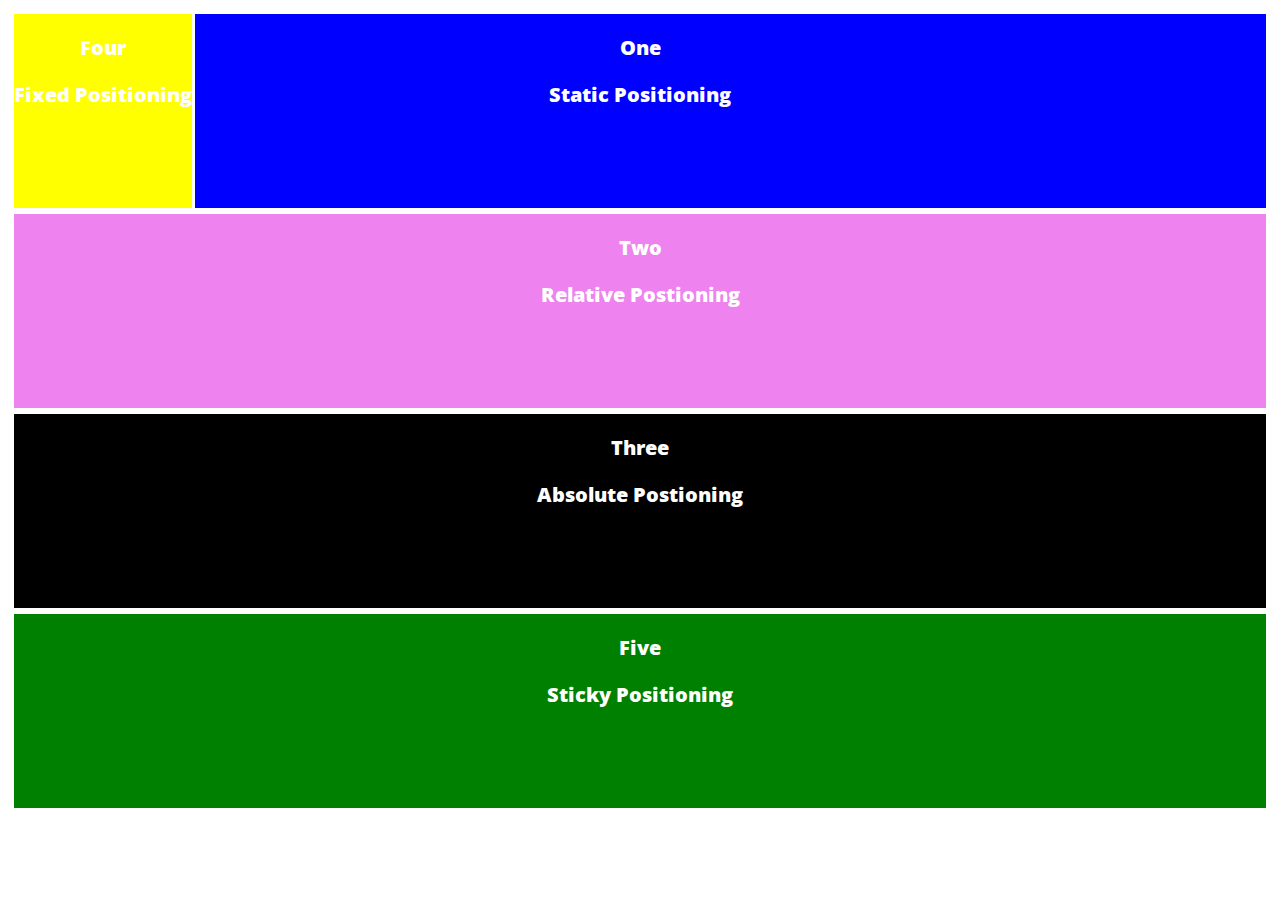
<file: CSS-position/Index.html>
<!DOCTYPE html>
<html lang="en">
<head>

    <meta charset="UTF-8">
    <meta name="viewport" content="width=device-width, initial-scale=1.0">
    <title>Css Positioning</title>
    <link rel="stylesheet" href="Style.css">

    <link rel="preconnect" href="https://fonts.googleapis.com">
    <link rel="preconnect" href="https://fonts.gstatic.com" crossorigin>
    <link href="https://fonts.googleapis.com/css2?family=Inter:ital,opsz,wght@0,14..32,100..900;1,14..32,100..900&family=Open+Sans:ital,wght@0,300..800;1,300..800&family=Winky+Sans:ital,wght@0,300..900;1,300..900&display=swap" rel="stylesheet">

</head>
<body>
    <div class="container">
        <!--Static Postioning-->
        <div class="static">
            <p>One</p>
            <p>Static Positioning</p>
        </div>
        <!--Relative Positioning-->
        <div class="relative">
            <p>Two</p>
            <p>Relative Postioning</p>
        </div>
        <!--Absolute Positioning-->
        <div class="absolute">
            <p>Three</p>
            <p>Absolute Postioning</p>
        </div>
        <!--Fixed Positioning-->
        <div class="fixed">
            <p>Four</p>
            <p>Fixed Positioning</p>
        </div>
        <!--Sticky Positioning-->
        <div class="sticky">
            <p>Five</p>
            <p>Sticky Positioning</p>
        </div>
    </div>
    
</body>
</html>
</file>
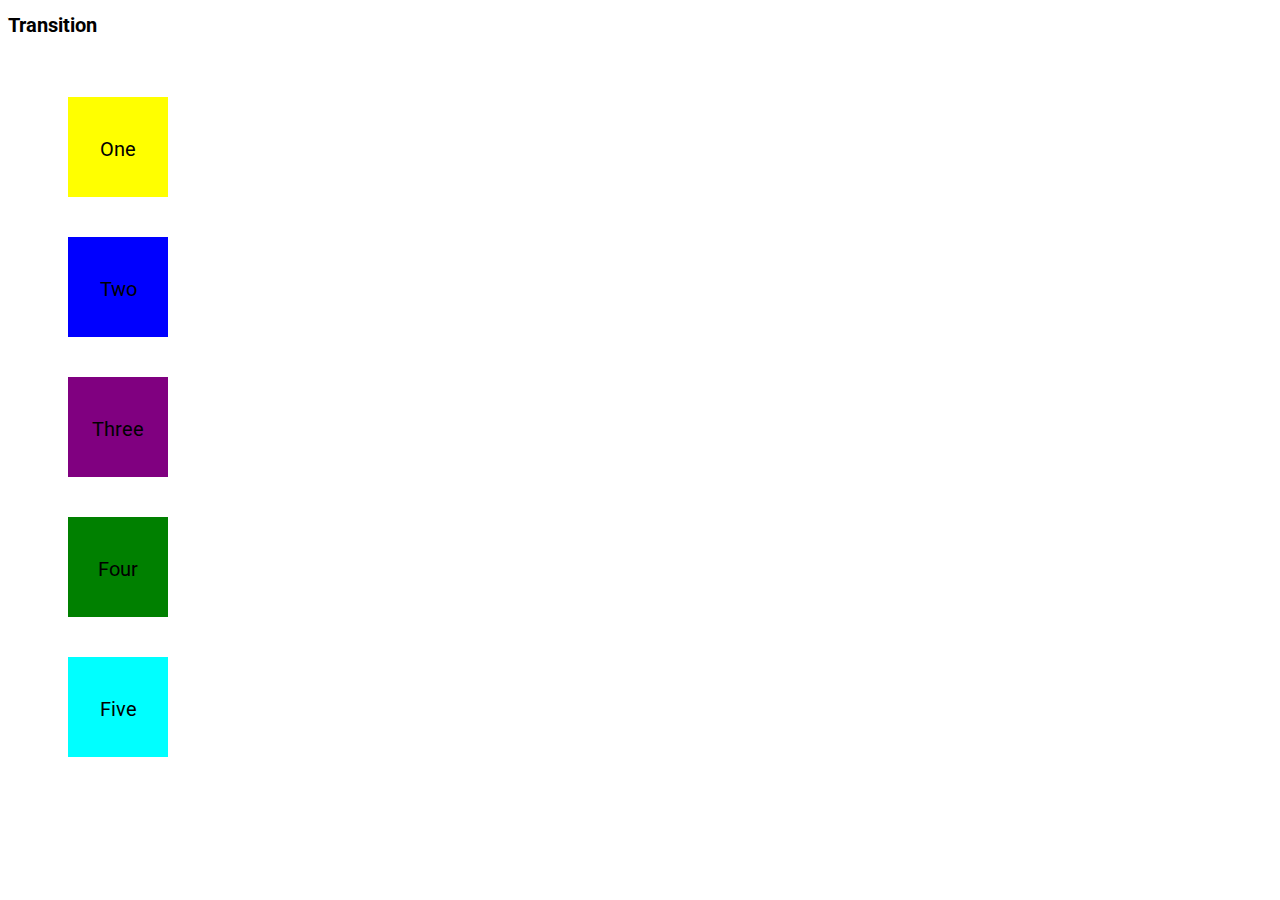
<file: Css-transition/Index.html>
<!DOCTYPE html>
<html lang="en">
<head>
    <meta charset="UTF-8">
    <meta name="viewport" content="width=device-width, initial-scale=1.0">
    <title>Css Transition Property Tutorial</title>
    <link rel="stylesheet" href="Style.css">

    <link rel="preconnect" href="https://fonts.googleapis.com">
    <link rel="preconnect" href="https://fonts.gstatic.com" crossorigin>
    <link href="https://fonts.googleapis.com/css2?family=Inter:ital,opsz,wght@0,14..32,100..900;1,14..32,100..900&family=Open+Sans:ital,wght@0,300..800;1,300..800&family=Roboto:ital,wght@0,100..900;1,100..900&family=Winky+Sans:ital,wght@0,300..900;1,300..900&display=swap" rel="stylesheet">

</head>
<body>
    <h1>Transition</h1>
    <div class="container-transition">
        <div class="One">
            <p>One</p>
        </div>
        <div class="Two">
            <p>Two</p>
        </div>
        <div class="Three">
            <p>Three</p>
        </div>
        <div class="Four">
            <p>Four</p>
        </div>
        <div class="Five">
            <p>Five</p>
        </div>
    </div>
</body>
</html>
</file>
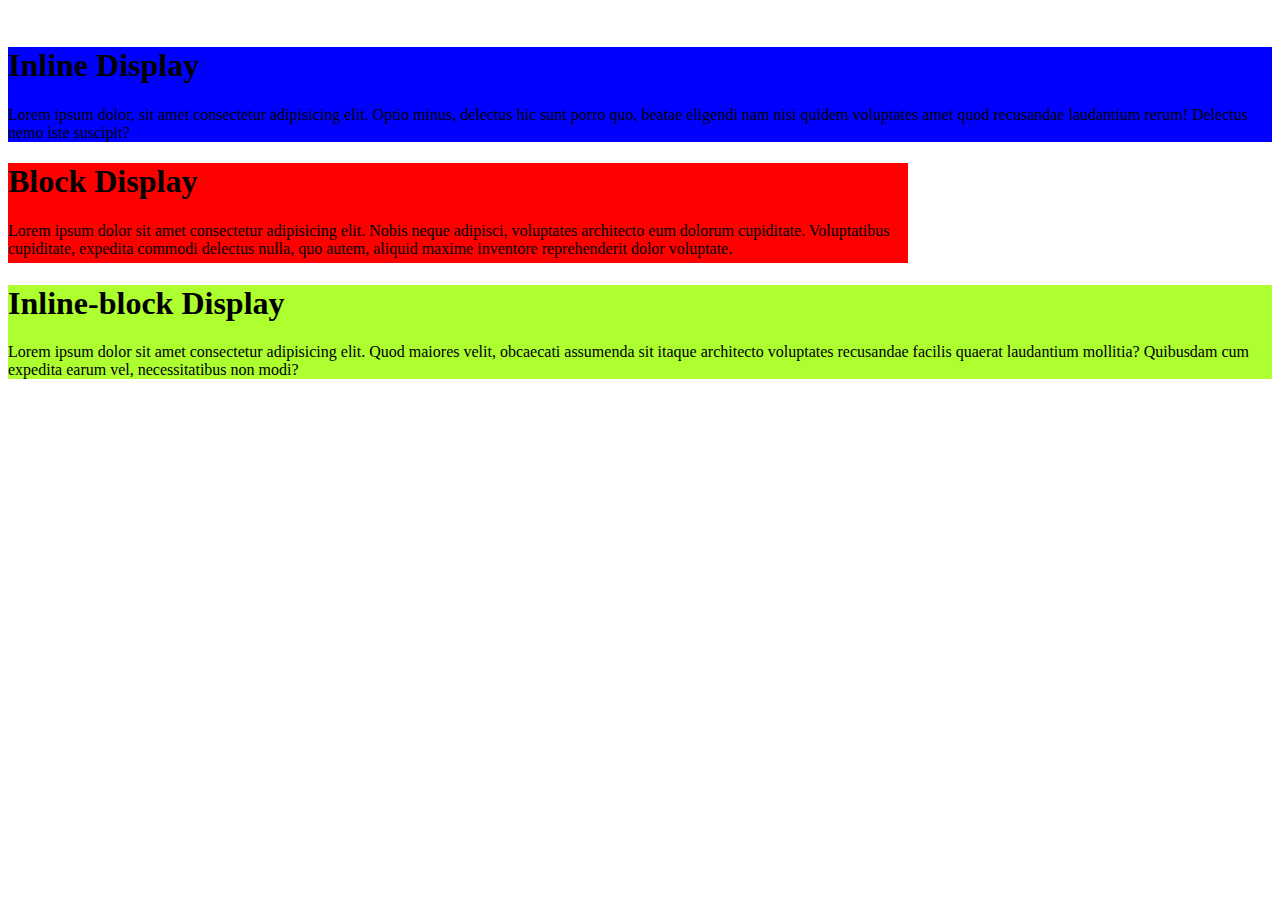
<file: Display/Index.html>
<!DOCTYPE html>
<html lang="en">
<head>
    <meta charset="UTF-8">
    <meta name="viewport" content="width=device-width, initial-scale=1.0">
    <link rel="stylesheet" href="style.css">
    <title>Display Modules</title>
</head>
<body>
    <div class="container">
            <div class="inline">
                <h1>Inline  Display</h1>
                <p>Lorem ipsum dolor, sit amet consectetur adipisicing elit. Optio minus, delectus hic sunt porro quo, beatae eligendi nam nisi quidem voluptates amet quod recusandae laudantium rerum! Delectus nemo iste suscipit?</p>
            </div>
            <div class="block-display">
                <h1>Block Display</h1>
                <p>Lorem ipsum dolor sit amet consectetur adipisicing elit. Nobis neque adipisci, voluptates architecto eum dolorum cupiditate. Voluptatibus cupiditate, expedita commodi delectus nulla, quo autem, aliquid maxime inventore reprehenderit dolor voluptate.</p>
            </div>
            <div class="inline-block-display">
                <h1>Inline-block Display</h1>
                <p>Lorem ipsum dolor sit amet consectetur adipisicing elit. Quod maiores velit, obcaecati assumenda sit itaque architecto voluptates recusandae facilis quaerat laudantium mollitia? Quibusdam cum expedita earum vel, necessitatibus non modi?</p>
            </div>
    </div>
</body>
</html>
</file>
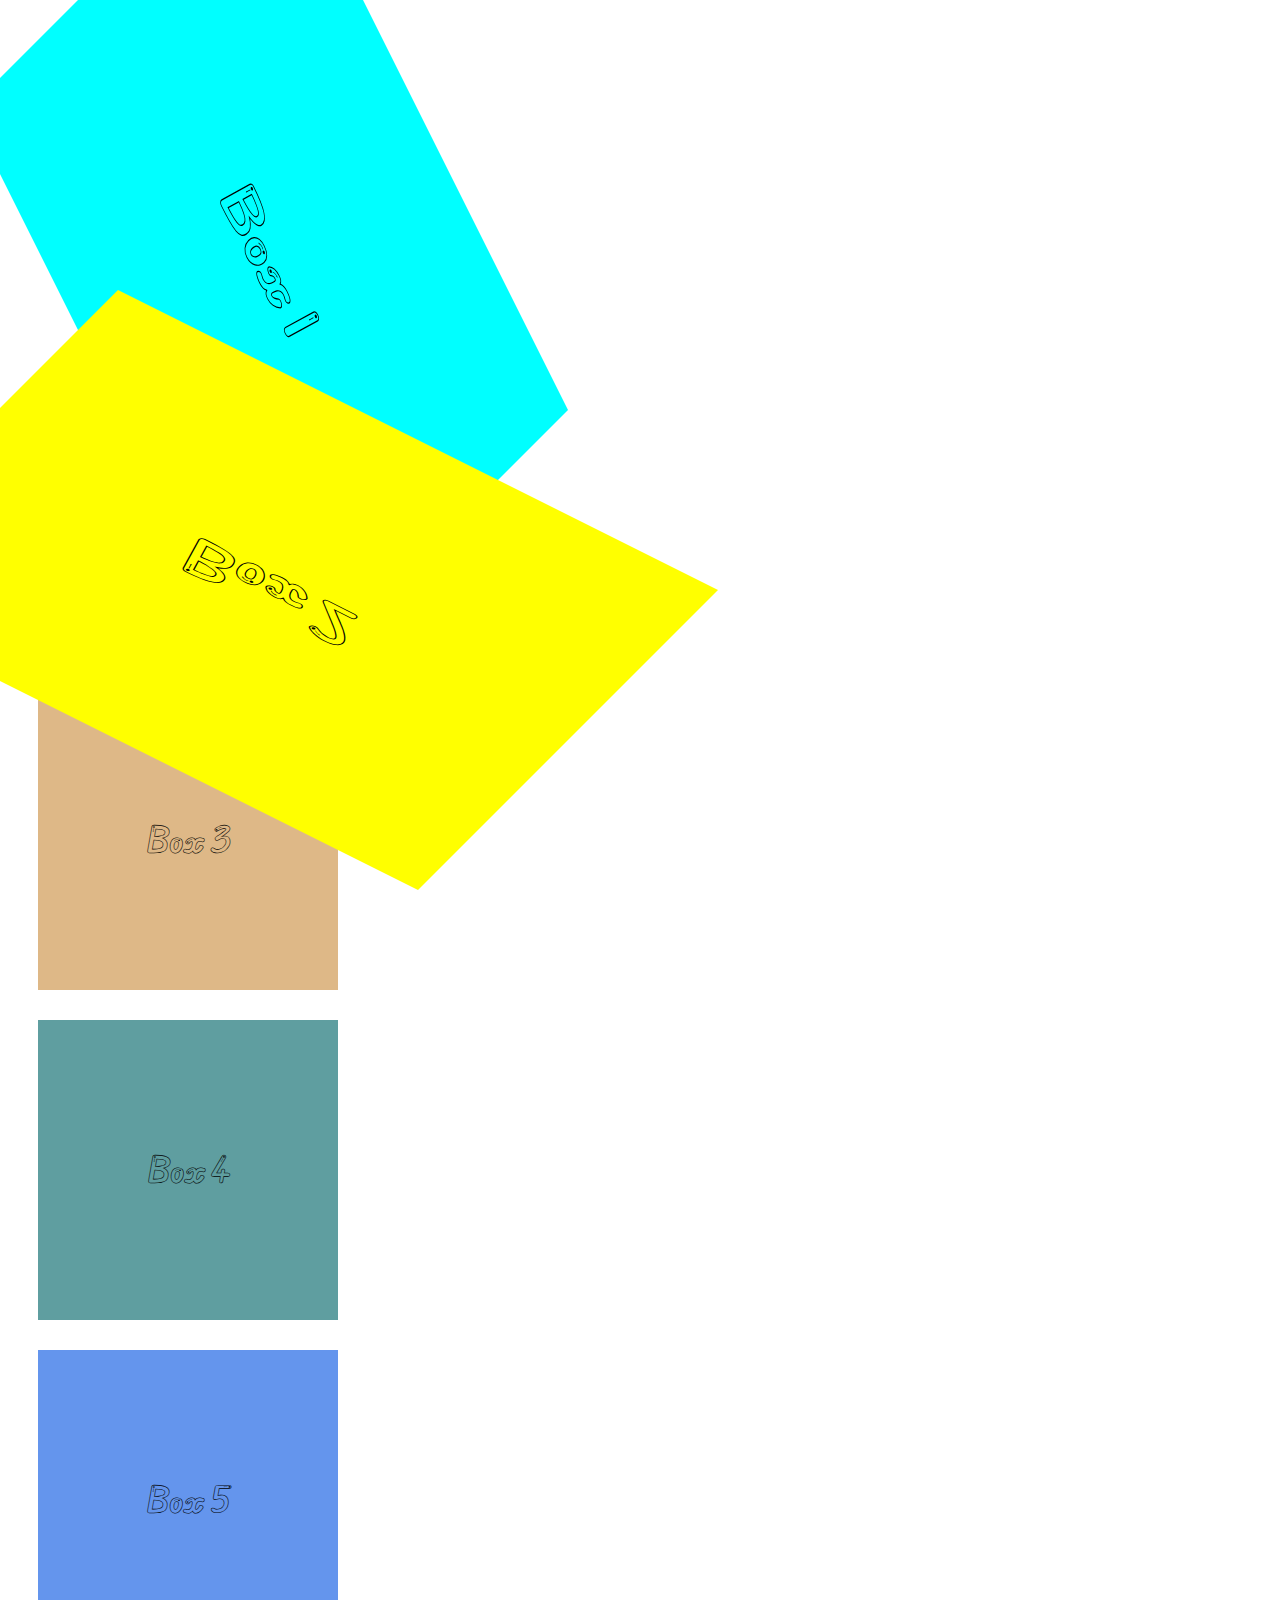
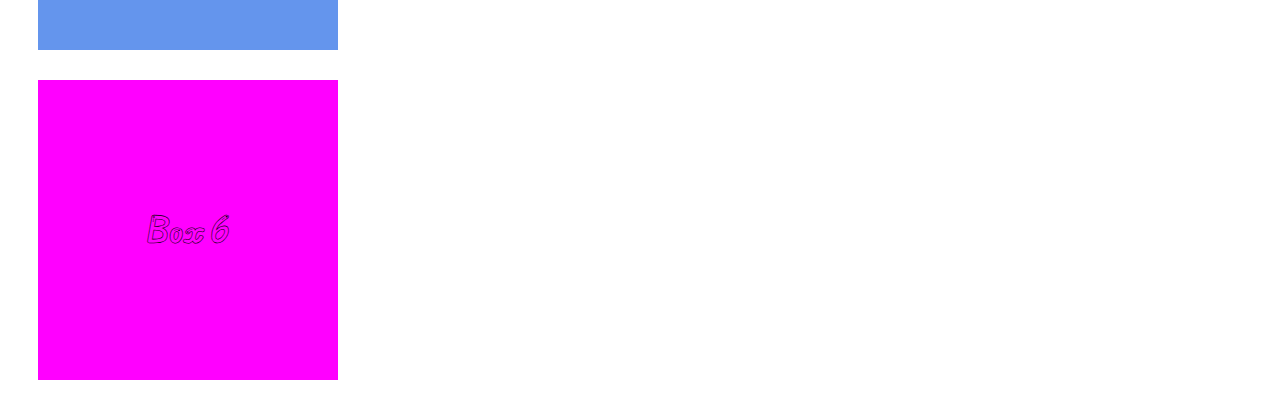
<file: Css Transformation property/Matrix/index.html>
<!DOCTYPE html>
<html lang="en">
<head>
    <meta charset="UTF-8">
    <meta name="viewport" content="width=device-width, initial-scale=1.0">
    <title>Document</title>
    <link rel="stylesheet" href="Main.css">
    
    <link rel="preconnect" href="https://fonts.googleapis.com">
    <link rel="preconnect" href="https://fonts.gstatic.com" crossorigin>
    <link href="https://fonts.googleapis.com/css2?family=Bebas+Neue&family=Edu+AU+VIC+WA+NT+Arrows:wght@400..700&family=Inter:ital,opsz,wght@0,14..32,100..900;1,14..32,100..900&family=Open+Sans:ital,wght@0,300..800;1,300..800&family=Roboto:ital,wght@0,100..900;1,100..900&family=Underdog&family=Winky+Sans:ital,wght@0,300..900;1,300..900&display=swap" rel="stylesheet">
    
</head>
<body>
    <div class="Container">
        <div class="One">
            <p>Box 1</p>
        </div>
        <div class="Two">
            <p>Box 2</p>
        </div>
        <div class="Three">
            <P>Box 3</P>
        </div>
        <div class="Four">
            <P>Box 4</P>
        </div>
        <div class="Five">
            <p>Box 5</p>
        </div>
        <div class="Six">
            <P>Box 6</P>
        </div>
    </div>
    
</body>
</html>
</file>
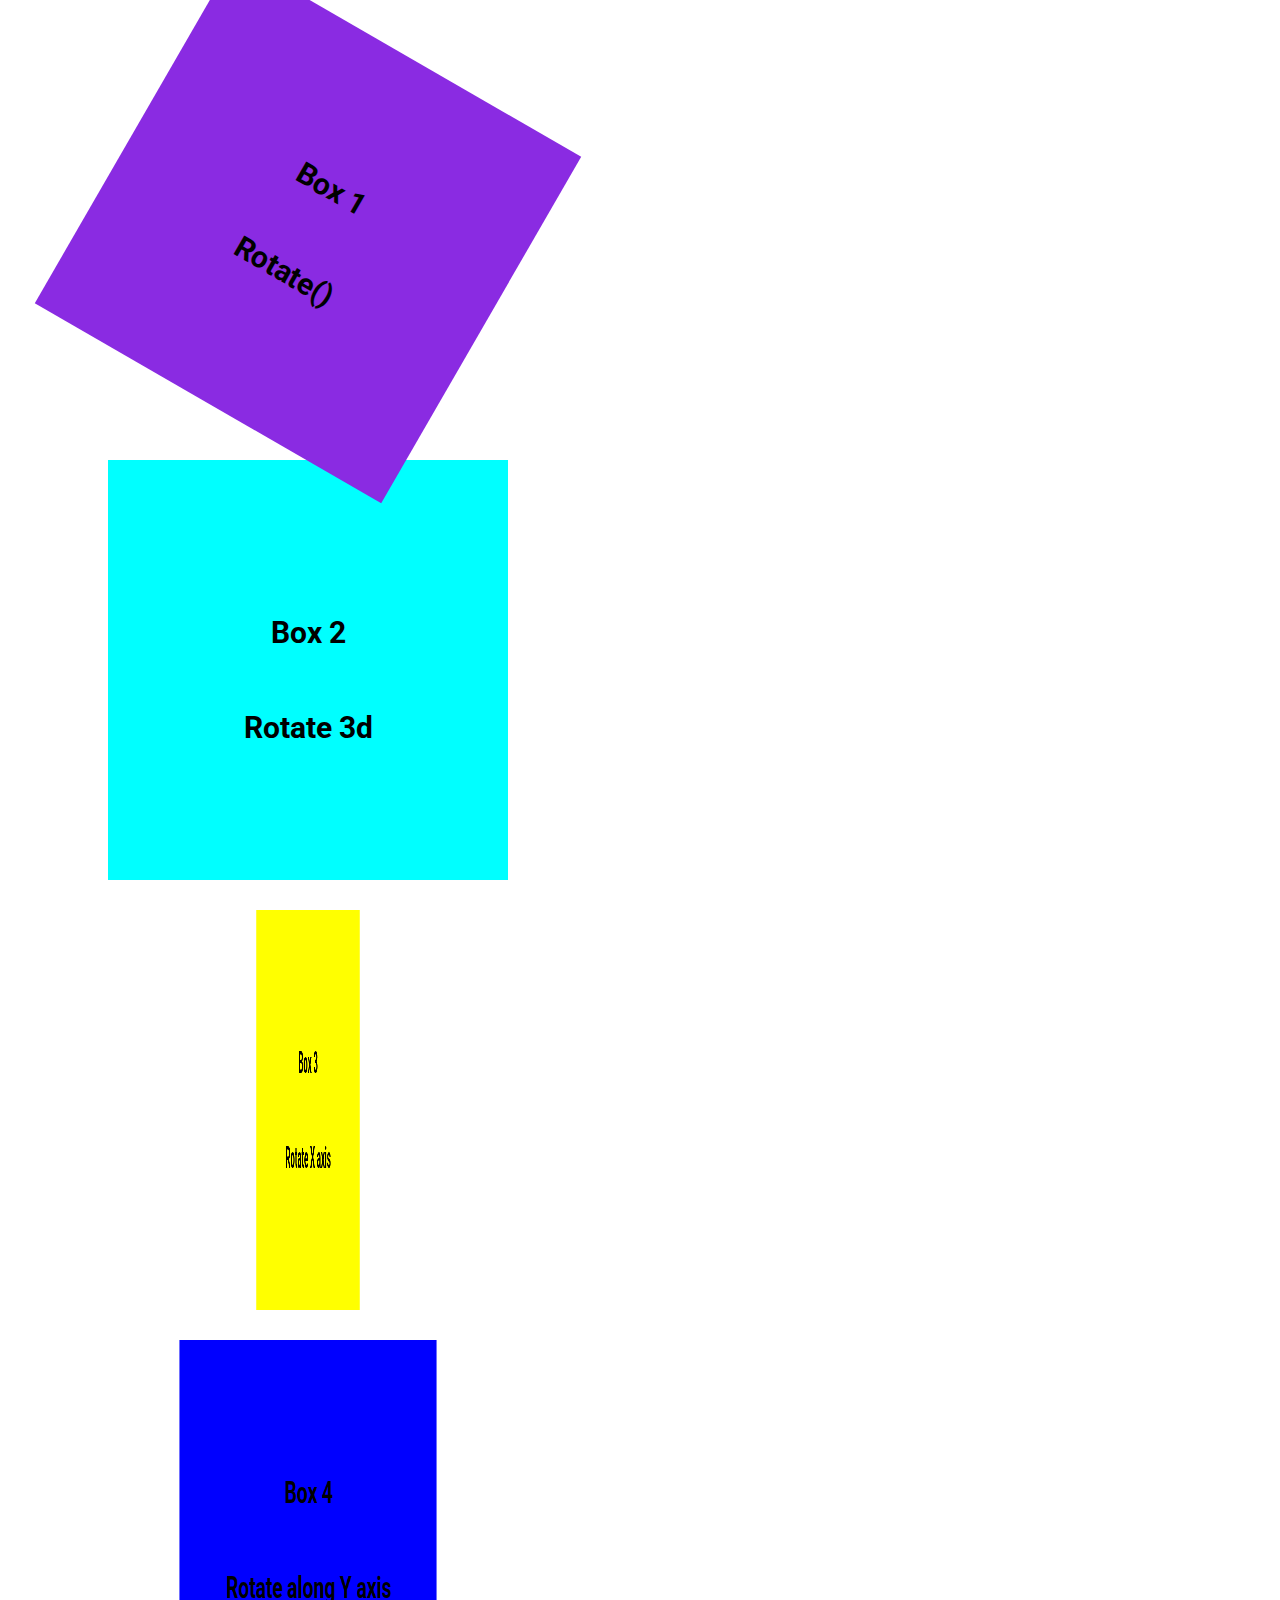
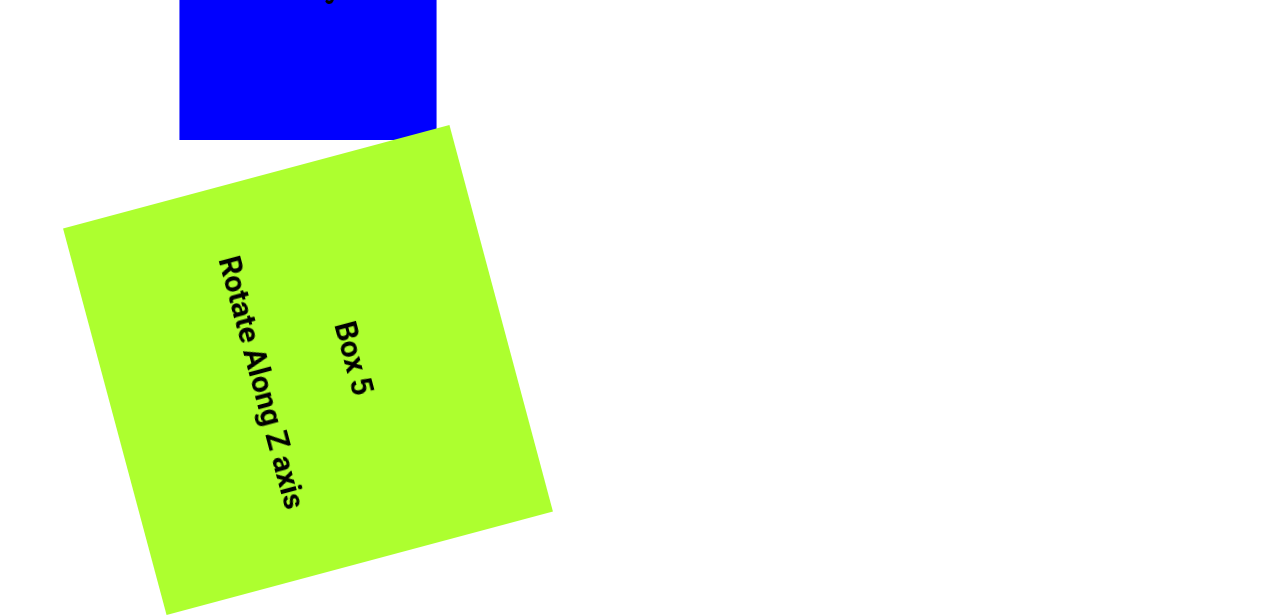
<file: Css Transformation property/Rotate/Index.html>
<!DOCTYPE html>
<html lang="en">
<head>
    <meta charset="UTF-8">
    <meta name="viewport" content="width=device-width, initial-scale=1.0">
    <title>Css Transformation rotate Property</title>
    <link rel="stylesheet" href="Index.css">

    <link rel="preconnect" href="https://fonts.googleapis.com">
    <link rel="preconnect" href="https://fonts.gstatic.com" crossorigin>
    <link href="https://fonts.googleapis.com/css2?family=Bebas+Neue&family=Inter:ital,opsz,wght@0,14..32,100..900;1,14..32,100..900&family=Open+Sans:ital,wght@0,300..800;1,300..800&family=Roboto:ital,wght@0,100..900;1,100..900&family=Winky+Sans:ital,wght@0,300..900;1,300..900&display=swap" rel="stylesheet">

</head>
<body>
    <div class="Container">
        <div class="One">
            <P>Box 1</P>
            <p>Rotate()</p>
        </div>
        <div class="Two">
            <p>Box 2</p>
            <p>Rotate 3d</p>
        </div>
        <div class="Three">
            <p>Box 3</p>
            <p>Rotate X axis</p>
        </div>
        <div class="Four">
            <p>Box 4</p>
            <p>Rotate along Y axis</p>
        </div>
        <div class="Five">
            <p>Box 5</p>
            <p>Rotate Along Z axis</p>
        </div>
    </div>
    
</body>
</html>
</file>
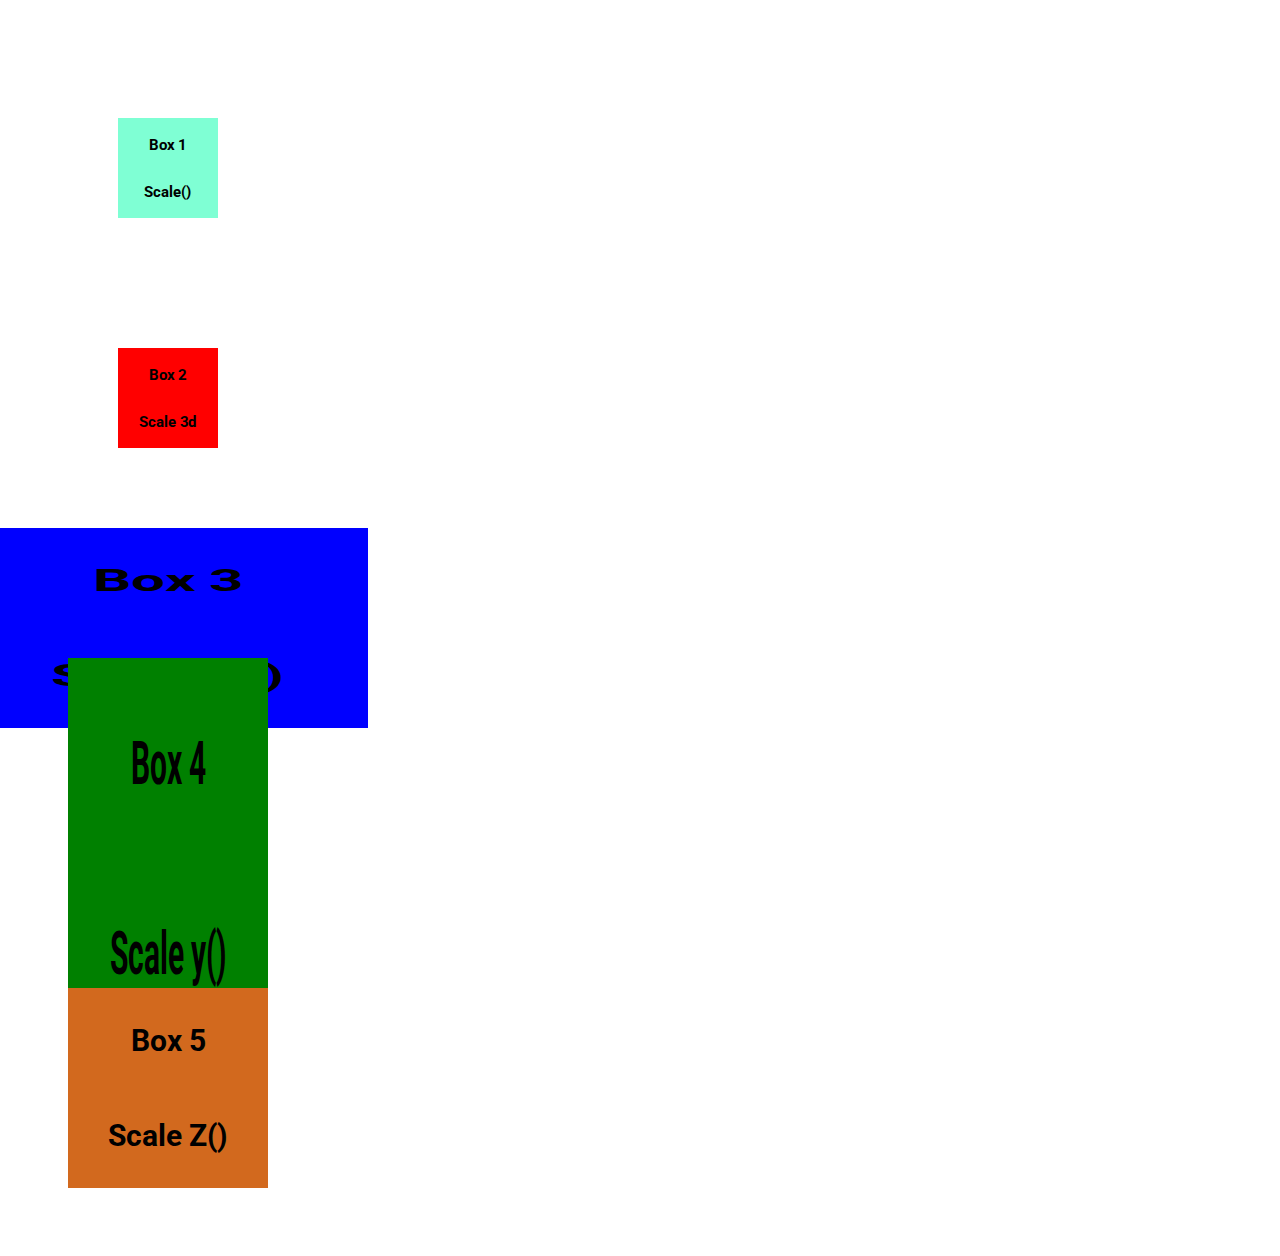
<file: Css Transformation property/Scale/Index.html>
<!DOCTYPE html>
<html lang="en">
<head>
    <meta charset="UTF-8">
    <meta name="viewport" content="width=device-width, initial-scale=1.0">
    <title>Css Transformation-scaling property</title>
    <link rel="stylesheet" href="Index.css">

    <link rel="preconnect" href="https://fonts.googleapis.com">
    <link rel="preconnect" href="https://fonts.gstatic.com" crossorigin>
    <link href="https://fonts.googleapis.com/css2?family=Bebas+Neue&family=Inter:ital,opsz,wght@0,14..32,100..900;1,14..32,100..900&family=Open+Sans:ital,wght@0,300..800;1,300..800&family=Roboto:ital,wght@0,100..900;1,100..900&family=Winky+Sans:ital,wght@0,300..900;1,300..900&display=swap" rel="stylesheet">

</head>
<body>
    <div class="Container">
        <div class="One">
            <P>Box 1</P>
            <P>Scale()</P>
        </div>
        <div class="Two">
            <p>Box 2</p>
            <p>Scale 3d</p>
        </div>
        <div class="Three">
            <p>Box 3</p>
            <p>Scale x()</p>
        </div>
        <div class="Four">
            <p>Box 4</p>
            <p>Scale y()</p>
        </div>
        <div class="Five">
            <P>Box 5</P>
            <P>Scale Z()</P>
        </div>
    </div>
    
</body>
</html>
</file>
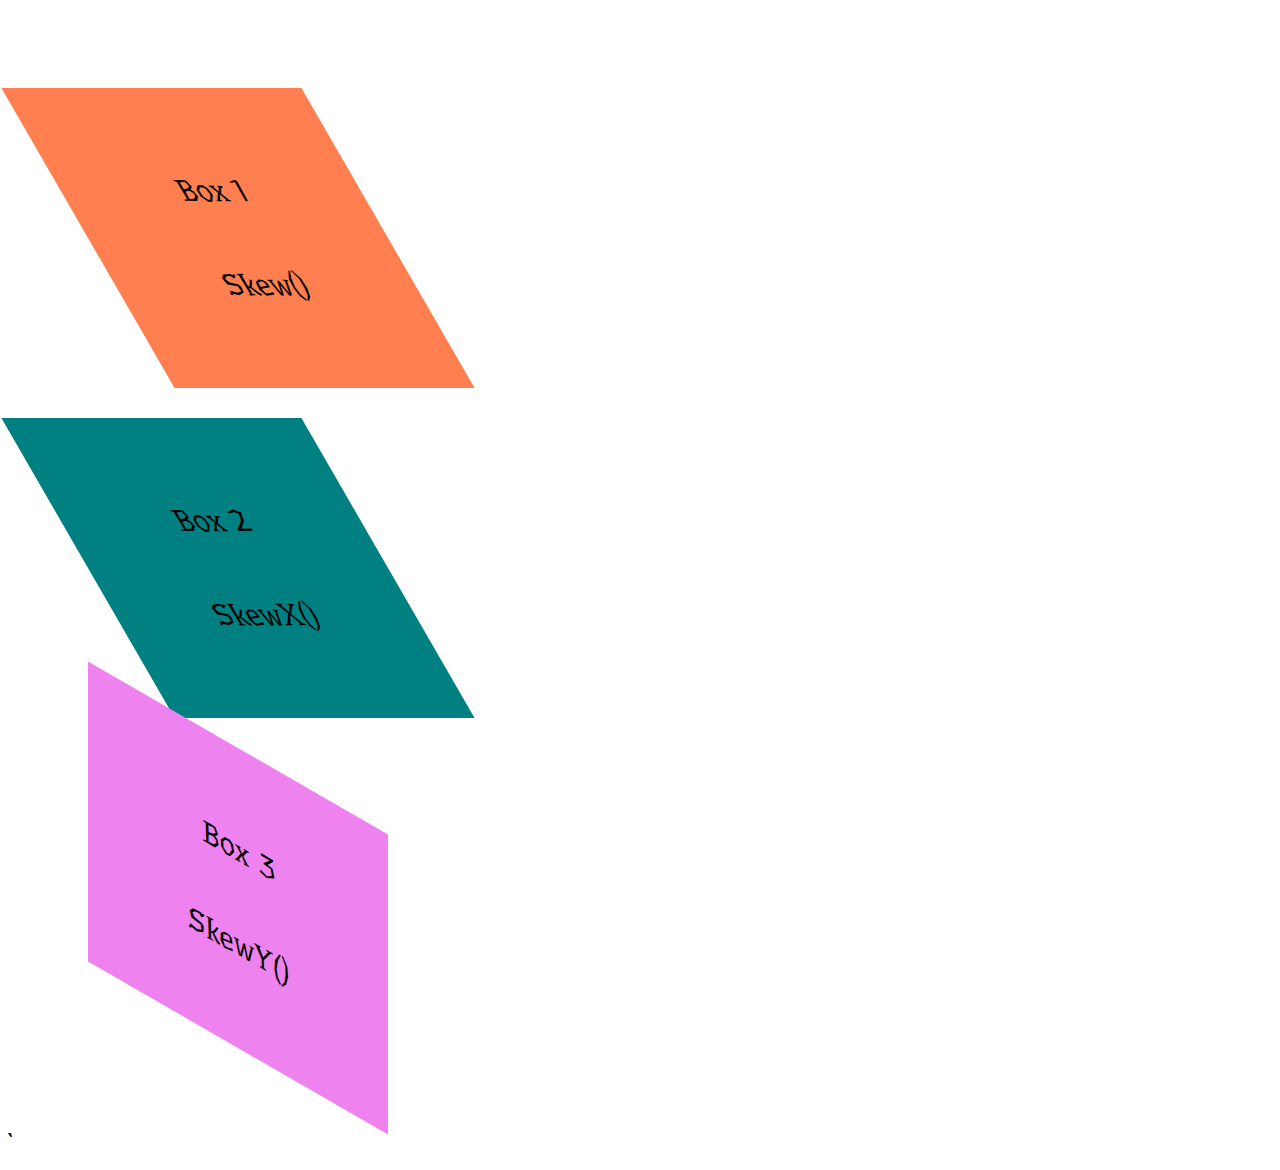
<file: Css Transformation property/Skew/Index.html>
<!DOCTYPE html>
<html lang="en">
<head>
    <meta charset="UTF-8">
    <meta name="viewport" content="width=device-width, initial-scale=1.0">
    <title>CSS Transform property-skew</title>
    <link rel="stylesheet" href="Index.css">

    <link rel="preconnect" href="https://fonts.googleapis.com">
    <link rel="preconnect" href="https://fonts.gstatic.com" crossorigin>
    <link href="https://fonts.googleapis.com/css2?family=Bebas+Neue&family=Inter:ital,opsz,wght@0,14..32,100..900;1,14..32,100..900&family=Open+Sans:ital,wght@0,300..800;1,300..800&family=Roboto:ital,wght@0,100..900;1,100..900&family=Underdog&family=Winky+Sans:ital,wght@0,300..900;1,300..900&display=swap" rel="stylesheet">

</head>
<body>
    <div class="Container">
        <div class="One">
            <P>Box 1</P>
            <P>Skew()</P>
        </div>
        <div class="Two">
            <P>Box 2</P>
            <P>SkewX()</P>
        </div>
        <div class="Three">
            <P>Box 3</P>
            <P>SkewY()</P>
        </div>
    </div>
    
</body>
</html>`
</file>
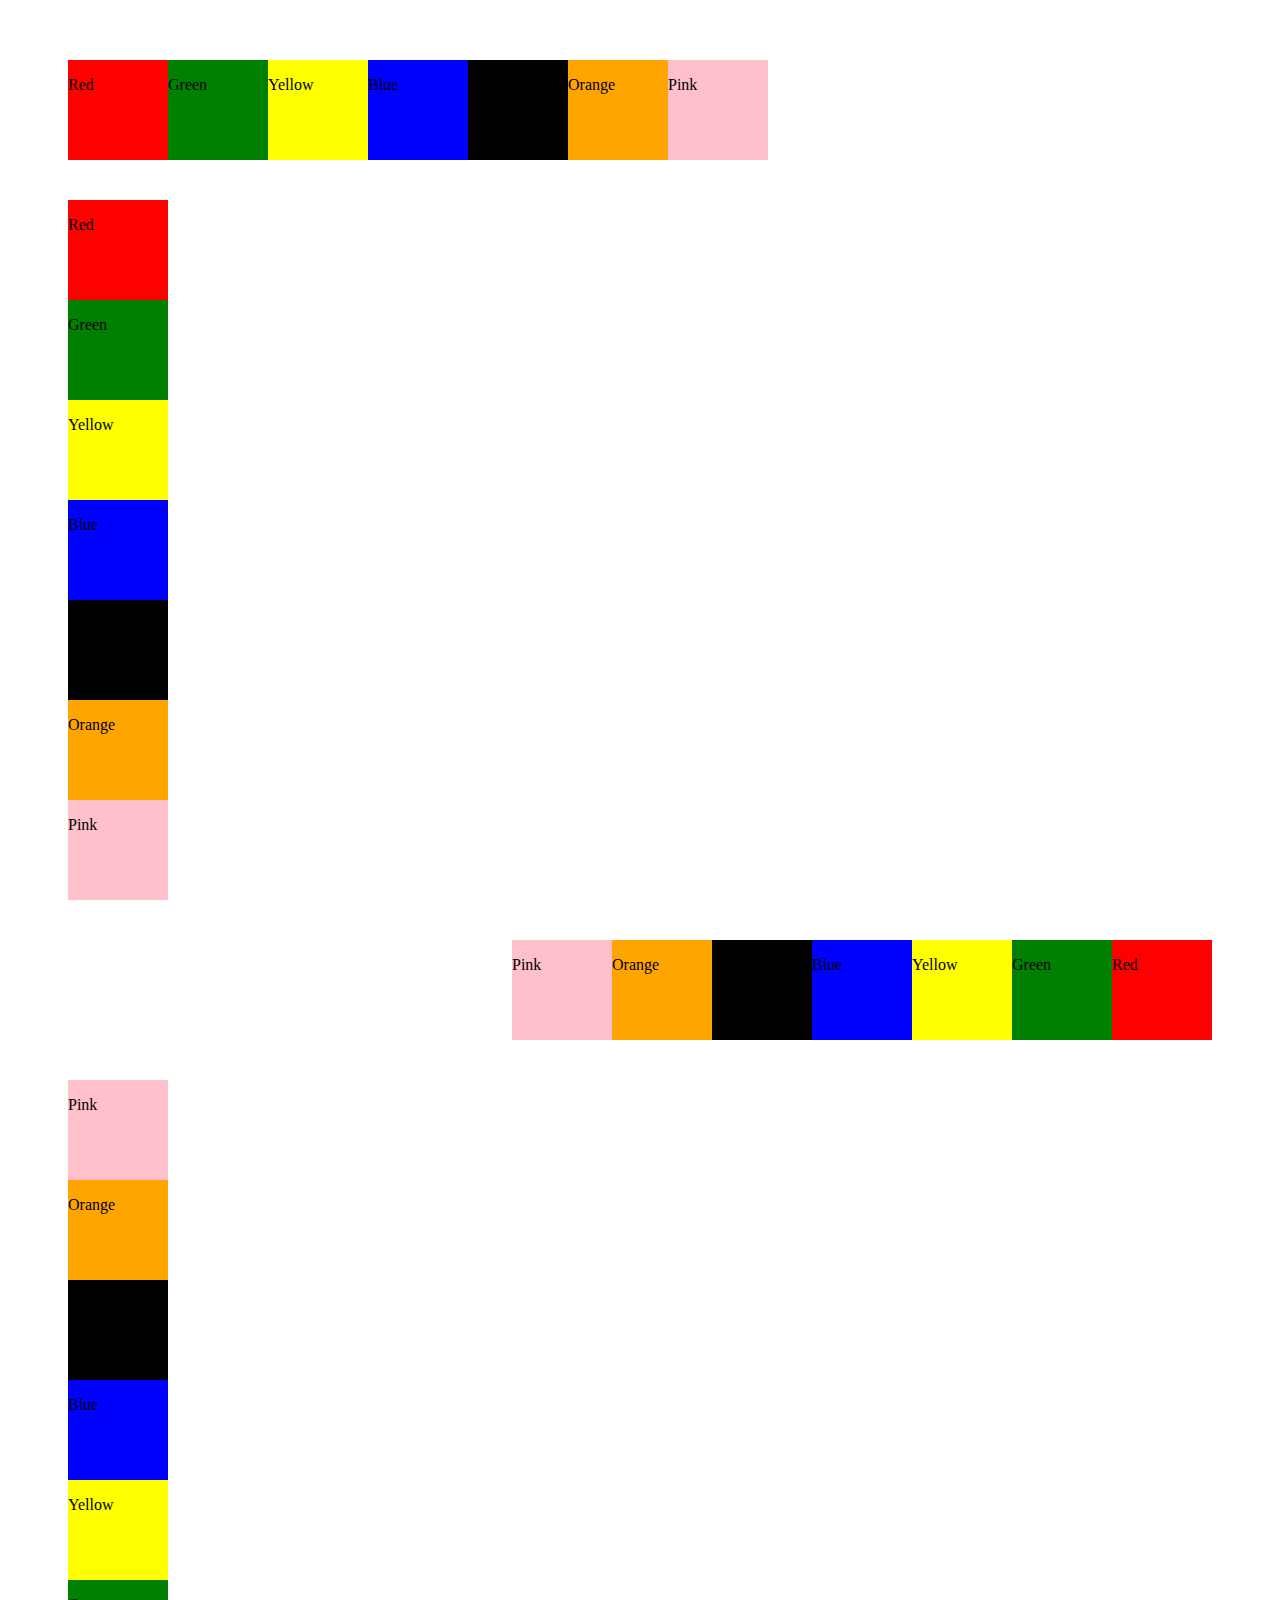
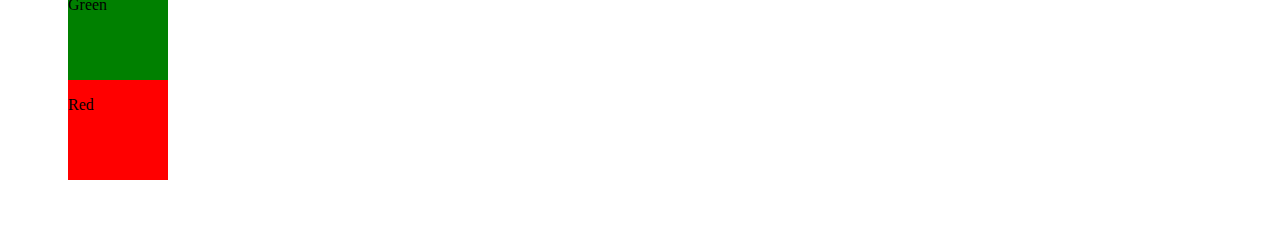
<file: Flexbox/Flex Direction/Index.html>
<!DOCTYPE html>
<html lang="en">
<head>
    <meta charset="UTF-8">
    <meta name="viewport" content="width=device-width, initial-scale=1.0">
    <title>Flex Direction</title>
    <link rel="stylesheet" href="style.css">
</head>
<body>
    <!--Section One Row flex Direction-->
    <div class="container">
        <div class="container-row">
            <div class="red">
                <p>Red</p>
            </div>
            <div class="green">
                <p>Green</p>
            </div>
            <div class="yellow">
                <p>Yellow</p>
            </div>
            <div class="blue">
                <p>Blue</p>
            </div>
            <div class="black">
                <p>Black</p>
            </div>
            <div class="orange">
                <p>Orange</p>
            </div>
            <div class="pink">
                <p>Pink</p>
            </div>
        </div>
        <!---Section Two -Column flex-direction-->
        <div class="container-column">
            <div class="red">
                <p>Red</p>
            </div>
            <div class="green">
                <p>Green</p>
            </div>
            <div class="yellow">
                <p>Yellow</p>
            </div>
            <div class="blue">
                <p>Blue</p>
            </div>
            <div class="black">
                <p>Black</p>
            </div>
            <div class="orange">
                <p>Orange</p>
            </div>
            <div class="pink">
                <p>Pink</p>
            </div>
        </div> 

        <!--Section Three Row Reverse Section-->
        <div class="container-rowreverse">
            <div class="red">
                <p>Red</p>
            </div>
            <div class="green">
                <p>Green</p>
            </div>
            <div class="yellow">
                <p>Yellow</p>
            </div>
            <div class="blue">
                <p>Blue</p>
            </div>
            <div class="black">
                <p>Black</p>
            </div>
            <div class="orange">
                <p>Orange</p>
            </div>
            <div class="pink">
                <p>Pink</p>
            </div>
        </div>
        <!--Section Four Column Reverse-->
        <div class="container-columnreverse">
            <div class="red">
                <p>Red</p>
            </div>
            <div class="green">
                <p>Green</p>
            </div>
            <div class="yellow">
                <p>Yellow</p>
            </div>
            <div class="blue">
                <p>Blue</p>
            </div>
            <div class="black">
                <p>Black</p>
            </div>
            <div class="orange">
                <p>Orange</p>
            </div>
            <div class="pink">
                <p>Pink</p>
            </div>
        </div>
    </div>
 </body>
</html>
</file>
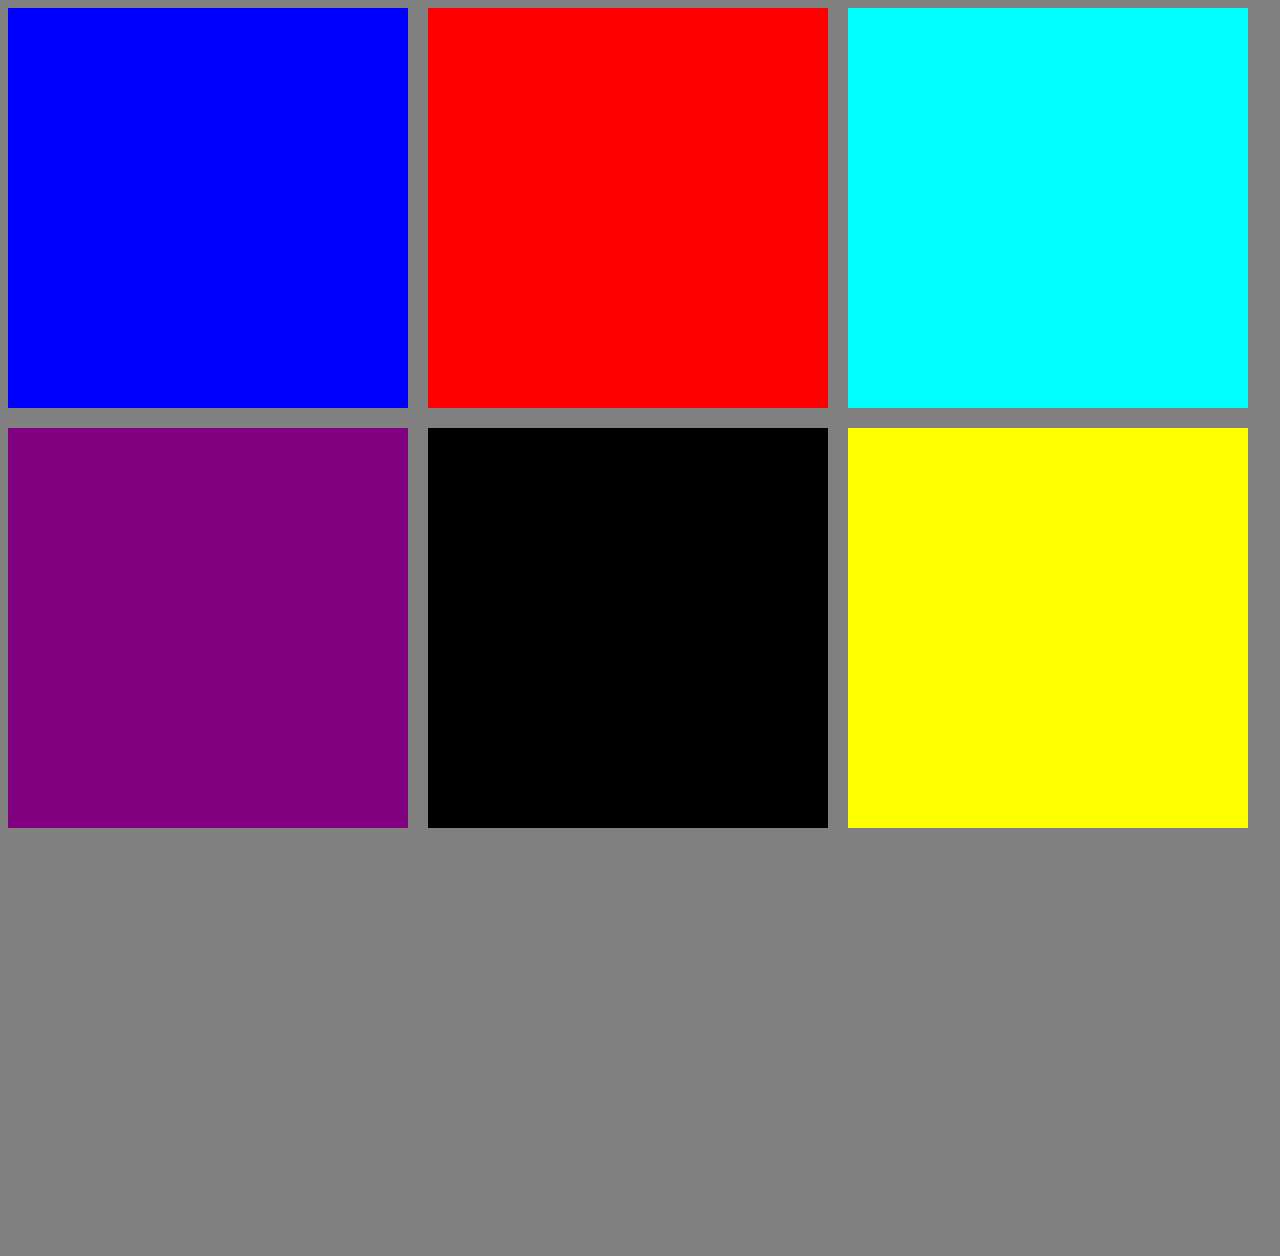
<file: Grid/Creating  A Grid/index.html>
<!DOCTYPE html>
<html lang="en">
<head>
    <meta charset="UTF-8">
    <meta name="viewport" content="width=device-width, initial-scale=1.0">
    <title>Document</title>
    <link rel="stylesheet" href="style.css">
</head>
<body>
    <div class="container">
        <div class="grid-1"></div>
        <div class="grid-2"></div>
        <div class="grid-3"></div>
        <div class="grid-4"></div>
        <div class="grid-5"></div>
        <div class="grid-6"></div>

    </div>
    
</body>
</html>
</file>
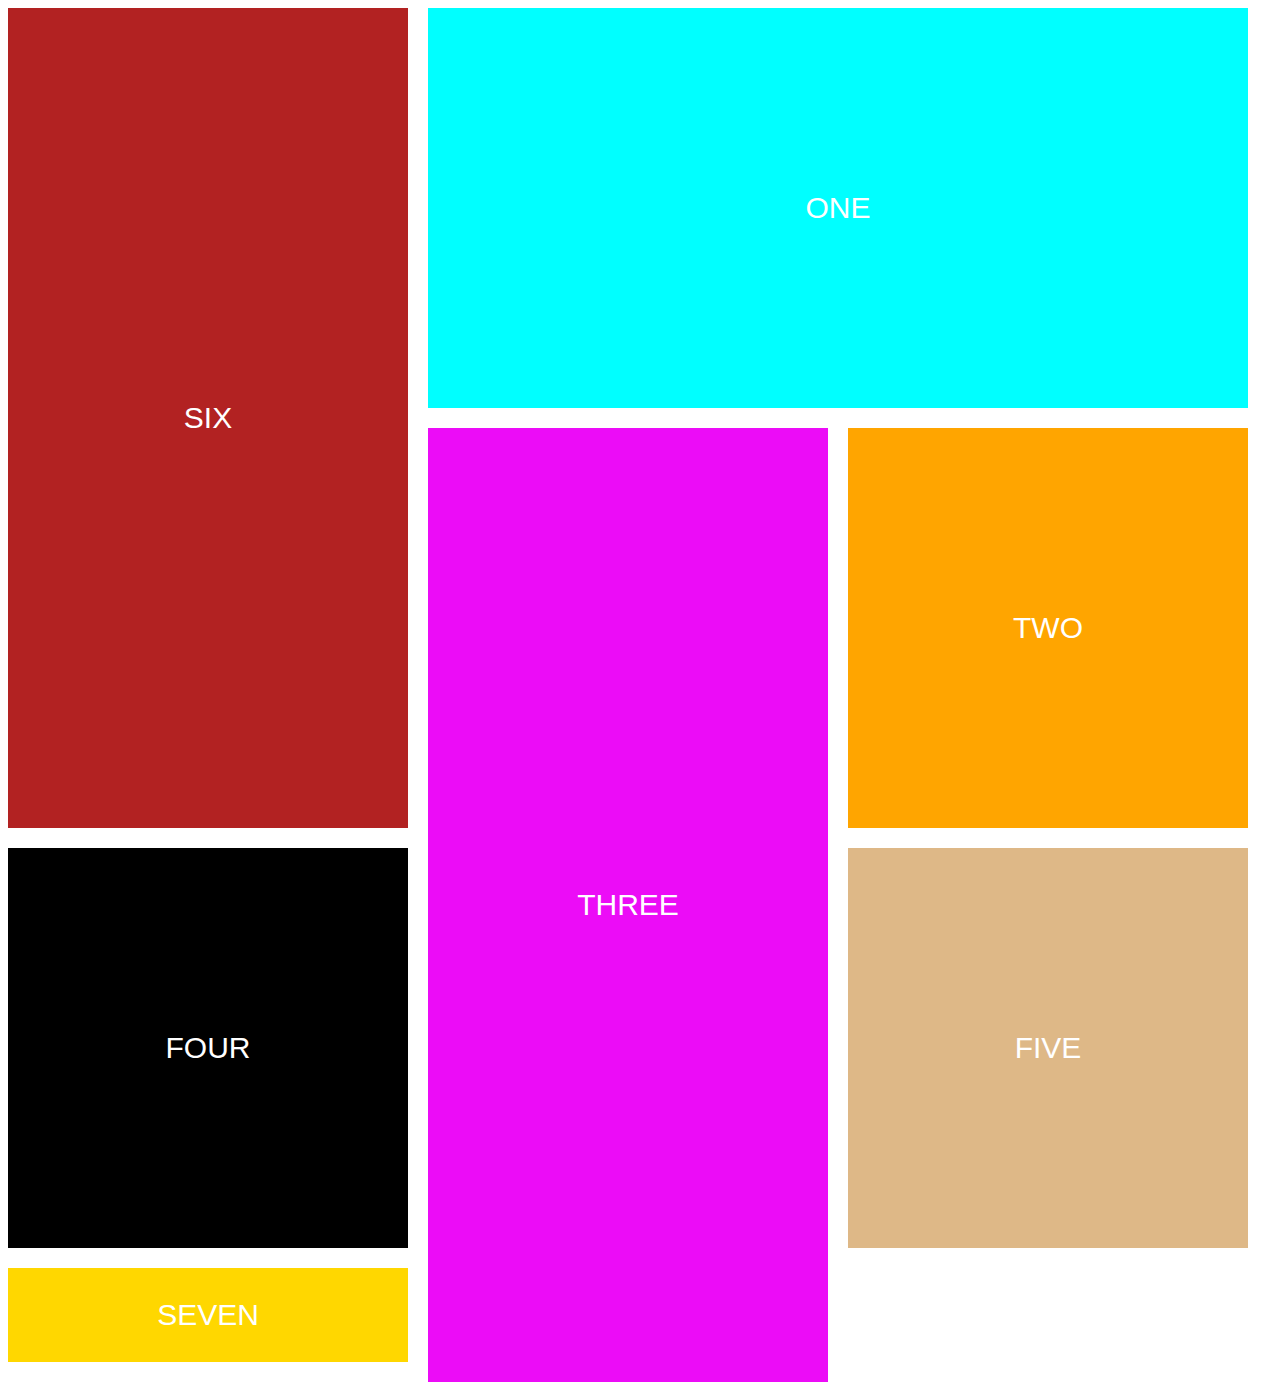
<file: Grid/Grid Placement/index.html>
<!DOCTYPE html>
<html lang="en">
<head>
    <meta charset="UTF-8">
    <meta name="viewport" content="width=device-width, initial-scale=1.0">
    <title>Grid Placement</title>
    <link rel="stylesheet" href="style.css">
</head>
<body>
    <div class="container">
        <div class="grid-one">
            <p>ONE</p>
        </div>
        <div class="grid-two">
            <p>TWO</p>
        </div>
        <div class="grid-three">
            <p>THREE</p>
        </div>
        <div class="grid-four">
            <p>FOUR</p>
        </div>
        <div class="grid-five">
            <p>FIVE</p>
        </div>
        <div class="grid-six">
            <p>SIX</p>
        </div>
        <div class="grid-seven">
            <p>SEVEN</p>
        </div>
    </div>
    
</body>
</html>
</file>
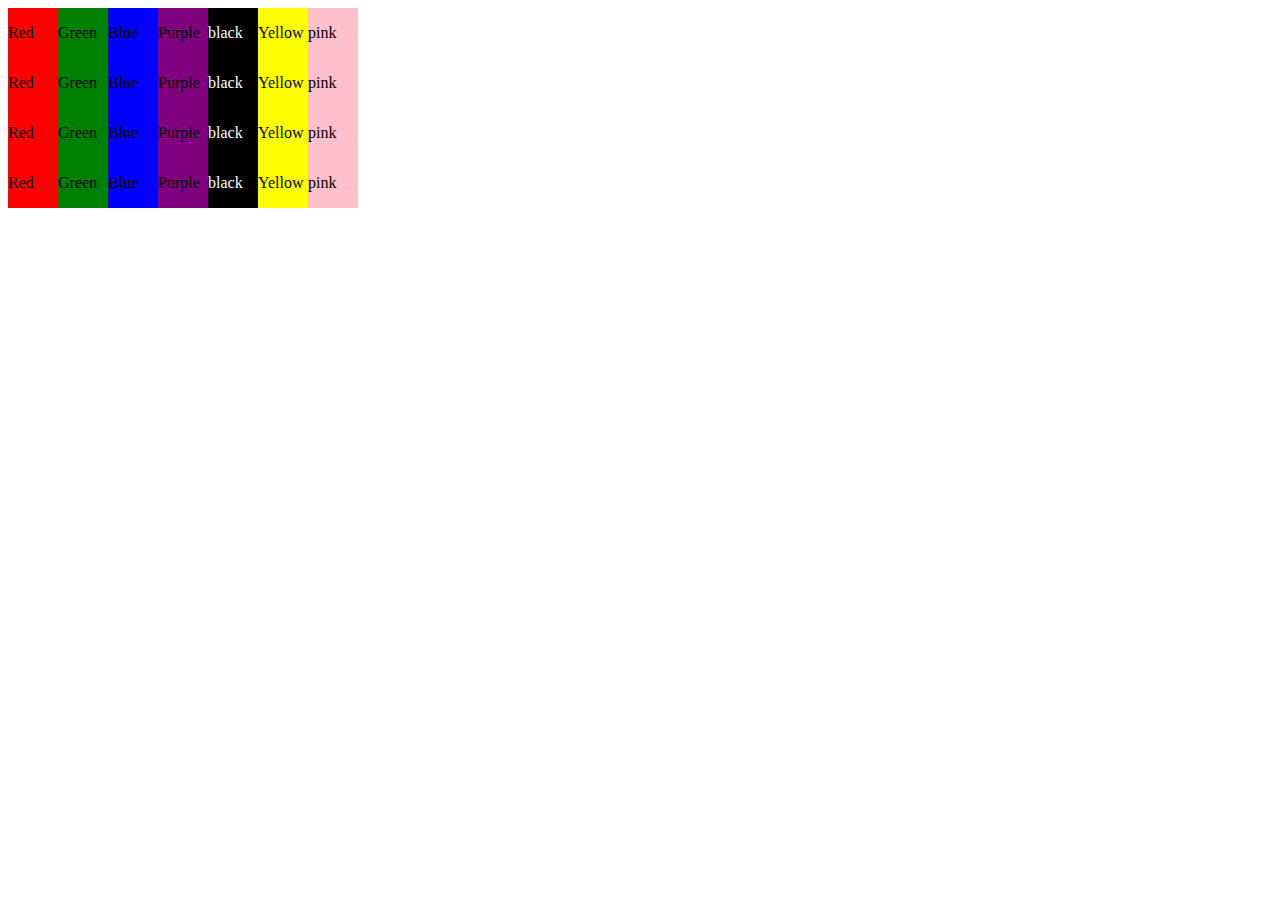
<file: Flexbox/Flex-Alignment/Align-Items/Index.html>
<!DOCTYPE html>
<html lang="en">
<head>
    <meta charset="UTF-8">
    <meta name="viewport" content="width=device-width, initial-scale=1.0">
    <title>Alinging Items Property</title>
    <link rel="stylesheet" href="style.css">
</head>
<body>
    <!--Aligning Items At the start-->
    <div class="container-start">
        <div class="red">
            <P>Red</P>
        </div>
        <div class="green">
            <p>Green</p>
        </div>
        <div class="blue">
            <p>Blue</p>
        </div>
        <div class="purple">
            <p>Purple</p>
        </div>
        <div class="black">
            <p>black</p>
        </div>
        <div class="Yellow">
            <p>Yellow</p>
        </div>
        <div class="pink">
            <p>pink</p>
        </div>
    </div>
    <!--Aligning Items at the center-->
    <div class="container-center">
        <div class="red">
            <P>Red</P>
        </div>
        <div class="green">
            <p>Green</p>
        </div>
        <div class="blue">
            <p>Blue</p>
        </div>
        <div class="purple">
            <p>Purple</p>
        </div>
        <div class="black">
            <p>black</p>
        </div>
        <div class="Yellow">
            <p>Yellow</p>
        </div>
        <div class="pink">
            <p>pink</p>
        </div>
    </div>
    <!--aligning Items at the End-->
    <div class="container-end">
        <div class="red">
            <P>Red</P>
        </div>
        <div class="green">
            <p>Green</p>
        </div>
        <div class="blue">
            <p>Blue</p>
        </div>
        <div class="purple">
            <p>Purple</p>
        </div>
        <div class="black">
            <p>black</p>
        </div>
        <div class="Yellow">
            <p>Yellow</p>
        </div>
        <div class="pink">
            <p>pink</p>
        </div>
    </div>
    <!--aligning Items with Property Stretch-->
    <div class="container-stretch">
        <div class="red">
            <P>Red</P>
        </div>
        <div class="green">
            <p>Green</p>
        </div>
        <div class="blue">
            <p>Blue</p>
        </div>
        <div class="purple">
            <p>Purple</p>
        </div>
        <div class="black">
            <p>black</p>
        </div>
        <div class="Yellow">
            <p>Yellow</p>
        </div>
        <div class="pink">
            <p>pink</p>
        </div>
    </div>
    
</body>
</html>
</file>
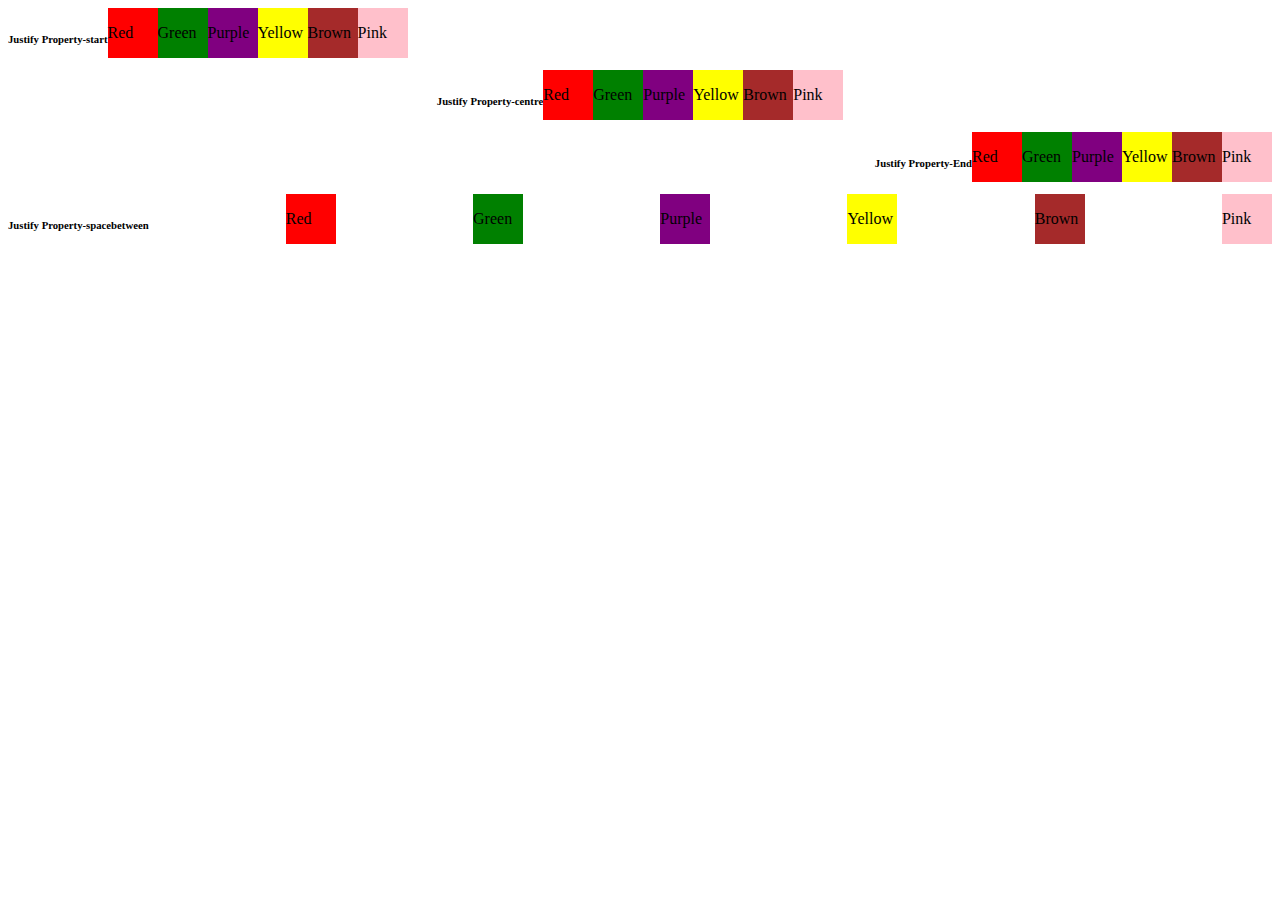
<file: Flexbox/Flex-Alignment/Justify-Content/Index.html>
<!DOCTYPE html>
<html lang="en">
<head>
    <meta charset="UTF-8">
    <meta name="viewport" content="width=device-width, initial-scale=1.0">
    <title>Justifying items In flex</title>
    <link rel="stylesheet" href="Style.css">
</head>
<body>
    <!--This Justifies items to the start-->
    <div class="container-start">
        <h6>Justify Property-start</h6>
        <div class="red">
            <p>Red</p>
        </div>
        <div class="green">
            <p>Green</p>
        </div>
        <div class="purple">
            <p>Purple</p>
        </div>
        <div class="yellow">
            <p>Yellow</p>
        </div>
        <div class="brown">
            <p>Brown</p>
        </div>
        <div class="pink">
            <p>Pink</p>
        </div>
    </div>
    <!---This Justifies items to the center-->
    <div class="container-center">
        <h6>Justify Property-centre</h6>
        <div class="red">
            <p>Red</p>
        </div>
        <div class="green">
            <p>Green</p>
        </div>
        <div class="purple">
            <p>Purple</p>
        </div>
        <div class="yellow">
            <p>Yellow</p>
        </div>
        <div class="brown">
            <p>Brown</p>
        </div>
        <div class="pink">
            <p>Pink</p>
        </div>
    </div>
    <!--Justifing Items To the End-->
    <div class="container-end">
        <h6>Justify Property-End</h6>
        <div class="red">
            <p>Red</p>
        </div>
        <div class="green">
            <p>Green</p>
        </div>
        <div class="purple">
            <p>Purple</p>
        </div>
        <div class="yellow">
            <p>Yellow</p>
        </div>
        <div class="brown">
            <p>Brown</p>
        </div>
        <div class="pink">
            <p>Pink</p>
        </div>
    </div>
    <!--Justifying items with space between-->
    <div class="container-spacebetween">
        <h6>Justify Property-spacebetween</h6>
        <div class="red">
            <p>Red</p>
        </div>
        <div class="green">
            <p>Green</p>
        </div>
        <div class="purple">
            <p>Purple</p>
        </div>
        <div class="yellow">
            <p>Yellow</p>
        </div>
        <div class="brown">
            <p>Brown</p>
        </div>
        <div class="pink">
            <p>Pink</p>
        </div>
    </div>
</body>
</html>
</file>
<file: CSS-position/Style.css>
*{
    box-sizing: border-box;
    font-family: "Open Sans", sans-serif;
    color:white;
    font-size: 20px;
    font-weight: 800;
}
.container{
    display: flex;
    flex-direction: column;
    border: 3px solid #fff;
    justify-content: space-between;
}
.static{
    text-align: center;
    position: static;
    border: 3px solid #fff;
    background-color: blue;
    height: 200px;
    width: auto;
}
.relative{
    text-align: center;
    position: relative;
    border: 3px solid #fff;
    background-color:violet;
    height: 200px;
    width: auto;
}
.absolute{
    text-align: center;
    position: static;
    background-color:black;
    border: 3px solid #fff;
    height: 200px;
    width: auto;
}
.fixed{
    text-align: center;
    position: fixed;
    background-color:yellow;
    border: 3px solid #fff;
    height: 200px;
    width: auto;
}
.sticky{
    text-align: center;
    position: sticky;
    background-color:green;
    border: 3px solid #fff;
    height: 200px;
    width: auto;
}
</file>
<file: Css-transition/Style.css>
*{
    font-family: "Roboto", sans-serif;
    box-sizing: border-box;
    font-weight: 1000px;
    font-size: 20px;

}
.container-transition{
    display: flex;
    flex-direction: column;
    padding: 20px;
    margin:20px;
}
p{
    text-align: center;
}
.One,.Two,.Three,.Four,.Five{
    height:100px;
    width:100px;
}
.One{
    background-color:yellow;
    padding: 20px;
    margin:20px;
    transition: width 10s,height 10s ,ease;
}
.One:hover{
    width: 400px;
    height:400px
}
.Two{
    background-color:blue;
    padding: 20px;
    margin:20px;
}
.Three{
    background-color:purple;
    padding: 20px;
    margin:20px;
}
.Four{
    background-color:green;
    padding: 20px;
    margin:20px;
}
.Five{
    background-color:aqua;
    padding: 20px;
    margin:20px;
}
</file>
<file: Display/style.css>
.container
{
    padding: 10px;
    margin:10px;
    display: inline;
}
.block-display
{

    background-color: red;
    height:100px ;
    width:900px ;
}
.inline-block-display
{
   
    background-color: greenyellow;
}
.inline
{
   
    background-color: blue;
}
</file>
<file: Css Transformation property/Matrix/Main.css>
*{
    font-family: "Edu AU VIC WA NT Arrows", cursive;
    font-size:30px;
    font-weight: 900;
}
.One,.Two,.Three,.Four,.Five,.Six{
    width: 300px;
    height: 300px;
    margin: 30px;
    display: flex;
    flex-direction: column;
    justify-content: center;
    align-items: center;
}
.One{
    background-color: aqua;
    Transform:Matrix(1,2,-1,1,80,80)
}
.Two{
    background-color:yellow;
    Transform:Matrix(2,1,1,-1,80,80)

}
.Three{
    background-color: burlywood;
}
.Four{
    background-color: cadetblue;
}
.Five{
    background-color: cornflowerblue;
}
.Six{
    background-color: fuchsia;
}
</file>
<file: Css Transformation property/Rotate/Index.css>
*{
    font-family: "Roboto", sans-serif;
    font-size: 30px;
    font-weight:bold;
}
.One,.Two,.Three,.Four,.Five{
    width:400px;
    height: 400px;
}
.Container{
    padding-left: 50px;
    margin: 20px;
}
.One{
    display: flex;
    flex-direction: column;
    justify-content: center;
    align-items: center;
    background-color: blueviolet;
    margin: 30px;
    transform: rotate(30deg);
}
.Two{
    display: flex;
    flex-direction: column;
    justify-content: center;
    align-items: center;
    padding-top: 20px;
    margin: 30px;
    background-color: aqua;
    transform: rotate3d(30deg);
}
.Three{
    display: flex;
    flex-direction: column;
    justify-content: center;
    align-items: center;
    margin: 30px;
    background-color: yellow;
    transform: rotateY(75deg);
}
.Four{
    display: flex;
    flex-direction: column;
    justify-content: center;
    align-items: center;
    margin: 30px;
    background-color: blue;
    transform:rotateY(50deg)
}
.Five{
    display: flex;
    flex-direction: column;
    justify-content: center;
    align-items: center;
    transform: rotateZ(75deg);
    margin: 30px;
    background-color:greenyellow;
}
</file>
<file: Css Transformation property/Scale/Index.css>
*{
    font-family: "Roboto", sans-serif;
    font-weight: bold;
    font-size: 30px;
}
.Container{
    padding: 30px;
}
.One,.Two,.Three,.Four,.Five{
     display: flex;
     flex-direction: column;
     justify-content: center;
     align-items: center;
     margin:30px;
     height: 200px;
     width: 200px;
}
.One{
    background-color: aquamarine;
    transform: scale(0.5);
}
.Two{
    background-color: red;
    transform: scale3d(0.5,0.5,0.5);
}
.Three{
    background-color:blue ;
    transform: scaleX(2);
}
.Four{
    background-color: green;
    transform: scaleY(2);
}
.Five{
    background-color: chocolate;
    transform: scaleZ(2)
}
</file>
<file: Css Transformation property/Skew/Index.css>
*{
    font-family: "Underdog", system-ui;
    font-weight: 400;
    font-style: normal;
    font-size: 30px;
}
.Container{
    padding: 50px;
}
.One,.Two,.Three{
    margin: 30px;
    display: flex;
    flex-direction: column;
    justify-content: center;
    align-items: center;
    height: 300px;
    width: 300px;
}
.One{
    background-color: coral;
    transform: skew(30deg);
}
.Two{
    background-color: teal;
    transform: skewX(30deg);
}
.Three{
    background-color: violet;
    transform: skewY(30deg);
}
</file>
<file: Flexbox/Flex Direction/style.css>
/*Containers*/
.container
{
    box-sizing: border-box;
    padding:20px;
    margin: 20px;

}
.container-row
{
    display: flex;
    flex-direction: row;
    padding: 20px;
}
.container-column
{
    display: flex;
    flex-direction: column;
    padding: 20px;

}
.container-rowreverse
{
    display: flex;
    flex-direction: row-reverse;
    padding: 20px;

}
.container-columnreverse
{
    display: flex;
    flex-direction: column-reverse;
    padding: 20px;

}
/*Div Color Properties*/
.red
{
   height:100px;
   width:100px;
   background-color: red;
}
.green
{
    height:100px;
    width:100px;
    background-color: green;
}
.yellow
{
    height:100px;
    width:100px;
    background-color: yellow;

}
.blue
{
    height:100px;
    width:100px;
    background-color: blue;

}
.black
{
    height:100px;
    width:100px;
    background-color: black;

}
.orange
{
    height:100px;
    width:100px;
    background-color: orange;

}
.pink
{
    height:100px;
    width:100px;
    background-color: pink;

}
</file>
<file: Grid/Creating  A Grid/style.css>
*
{
    font-family: 'Franklin Gothic Medium', 'Arial Narrow', Arial, sans-serif;
    background-color:gray;
    box-sizing: border-box;
}
.container
{
    display: grid;
    grid-template-columns: 400px 400px 400px;
    grid-template-rows: 400px 400px 400px;
    gap: 20px;
}
.grid-1
{
    background-color:blue;

}
.grid-2
{
    background-color: red;
}
.grid-3
{
    background-color: aqua;
}
.grid-4
{
    background-color: purple;
}
.grid-5
{
    background-color:black;
}
.grid-6
{
    background-color: yellow;
}
</file>
<file: Grid/Grid Placement/style.css>
*
{
    font-family: 'Franklin Gothic Medium', 'Arial Narrow', Arial, sans-serif;
    font-size: 30px;
    box-sizing: border-box;
    color: white;
}
.container
{
    display:grid;
    grid-template-columns:repeat(3,400px);
    grid-template-rows: repeat(3,400px);
    gap:20px;
}
.grid-one
{
    background-color:aqua;
    display: flex;
    justify-content: center;
    align-items: center;
    grid-column-start: 2;
    grid-column-end: 4;
}
.grid-two
{
    background-color:orange ;
    display: flex;
    justify-content: center;
    align-items: center;
}
.grid-three
{
    background-color:#ec0cf7 ;
    display: flex;
    justify-content: center;
    align-items: center;
    grid-row-start:2;
    grid-row-end:6;
}
.grid-four
{
    background-color: black;
    display: flex;
    justify-content: center;
    align-items: center;
}
.grid-five
{
    background-color: burlywood;
    display: flex;
    justify-content: center;
    align-items: center;
}
.grid-six
{
    background-color: firebrick;
    display: flex;
    justify-content: center;
    align-items: center;
    grid-column-start: 1;
    grid-column-end: 2;
    grid-row-start: 1;
    grid-row-end:3;
}
.grid-seven
{
    background-color: gold;
    display: flex;
    justify-content: center;
    align-items: center;
}
</file>
<file: Flexbox/Flex-Alignment/Align-Items/style.css>
.container-start
{
    display: flex;
    align-items: flex-start;
}
.container-center
{
    display: flex;
    align-items: center;
}
.container-end
{
    display: flex;
    align-items: end;

}
.container-stretch
{
    display: flex;
    align-items: stretch;
}
.red
{
    height: 50px;
    width: 50px;
    background-color: red;
}
.green
{
    height: 50px;
    width: 50px;
    background-color:green;
}
.blue
{
    height: 50px;
    width: 50px;
    background-color:blue ;
}
.purple
{
    height: 50px;
    width: 50px;
    background-color: purple;
}
.black
{
    height: 50px;
    width: 50px;
    background-color: black;
    color: white;
}
.Yellow
{
    height: 50px;
    width: 50px;
    background-color:yellow ;
}
.pink
{
    height: 50px;
    width: 50px;
    background-color: pink;
}
</file>
<file: Flexbox/Flex-Alignment/Justify-Content/Style.css>
.container-start
{
 display: flex;
 justify-content: start;
}
.container-center
{
    display: flex;
    justify-content: center;
}
.container-end
{
    display: flex;
    justify-content: flex-end;

}
.container-spacebetween
{
    display: flex;
    justify-content: space-between;

}
.red
{
    width: 50px;
    height:50px;
    background-color: red;
}
.green
{
    width: 50px;
    height:50px;
    background-color:green ;

}
.purple
{
    width: 50px;
    height:50px;
    background-color: purple;
}
.yellow
{
    width: 50px;
    height:50px;
    background-color:yellow ;
}
.brown
{
    width: 50px;
    height:50px;
    background-color:brown ;
}
.pink
{
    width: 50px;
    height:50px;
    background-color:pink ;
}
</file>
